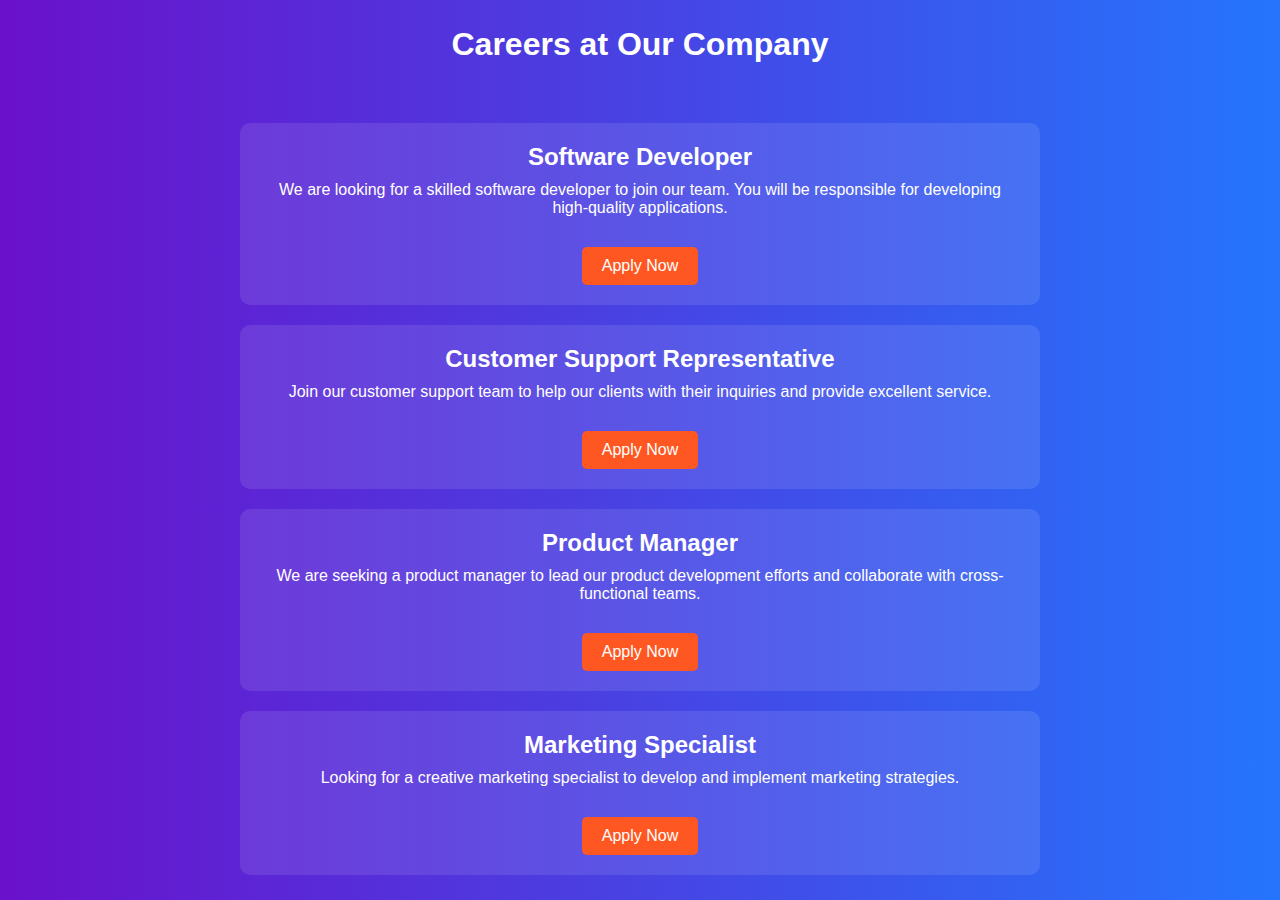
<file: menus/careers.html>
<!DOCTYPE html>
<html lang="en">
<head>
    <meta charset="UTF-8">
    <meta name="viewport" content="width=device-width, initial-scale=1.0">
    <title>Careers at Our Company</title>
    <style>
        body {
            margin: 0;
            font-family: Arial, sans-serif;
            background: linear-gradient(to right, #6a11cb, #2575fc);
            color: white;
            display: flex;
            justify-content: center;
            align-items: center;
            flex-direction: column;
            min-height: 100vh;
            text-align: center;
        }

        h1 {
            margin-bottom: 40px;
        }

        .job-list {
            width: 80%;
            max-width: 800px;
            margin: 0 auto;
        }

        .job {
            background: rgba(255, 255, 255, 0.1);
            border-radius: 10px;
            padding: 20px;
            margin: 20px 0;
            transition: transform 0.3s;
        }

        .job:hover {
            transform: scale(1.05);
        }

        .job-title {
            font-size: 24px;
            font-weight: bold;
        }

        .job-description {
            font-size: 16px;
            margin: 10px 0;
        }

        .apply-button {
            display: inline-block;
            padding: 10px 20px;
            background-color: #ff5722;
            color: white;
            text-decoration: none;
            border-radius: 5px;
            transition: background-color 0.3s;
            margin-top: 20px;
        }

        .apply-button:hover {
            background-color: #e64a19;
        }
    </style>
</head>
<body>
    <h1>Careers at Our Company</h1>
    <div class="job-list">
        <div class="job">
            <div class="job-title">Software Developer</div>
            <div class="job-description">We are looking for a skilled software developer to join our team. You will be responsible for developing high-quality applications.</div>
            <a href="#" class="apply-button">Apply Now</a>
        </div>

        <div class="job">
            <div class="job-title">Customer Support Representative</div>
            <div class="job-description">Join our customer support team to help our clients with their inquiries and provide excellent service.</div>
            <a href="#" class="apply-button">Apply Now</a>
        </div>

        <div class="job">
            <div class="job-title">Product Manager</div>
            <div class="job-description">We are seeking a product manager to lead our product development efforts and collaborate with cross-functional teams.</div>
            <a href="#" class="apply-button">Apply Now</a>
        </div>

        <div class="job">
            <div class="job-title">Marketing Specialist</div>
            <div class="job-description">Looking for a creative marketing specialist to develop and implement marketing strategies.</div>
            <a href="#" class="apply-button">Apply Now</a>
        </div>
    </div>
</body>
</html>
</file>
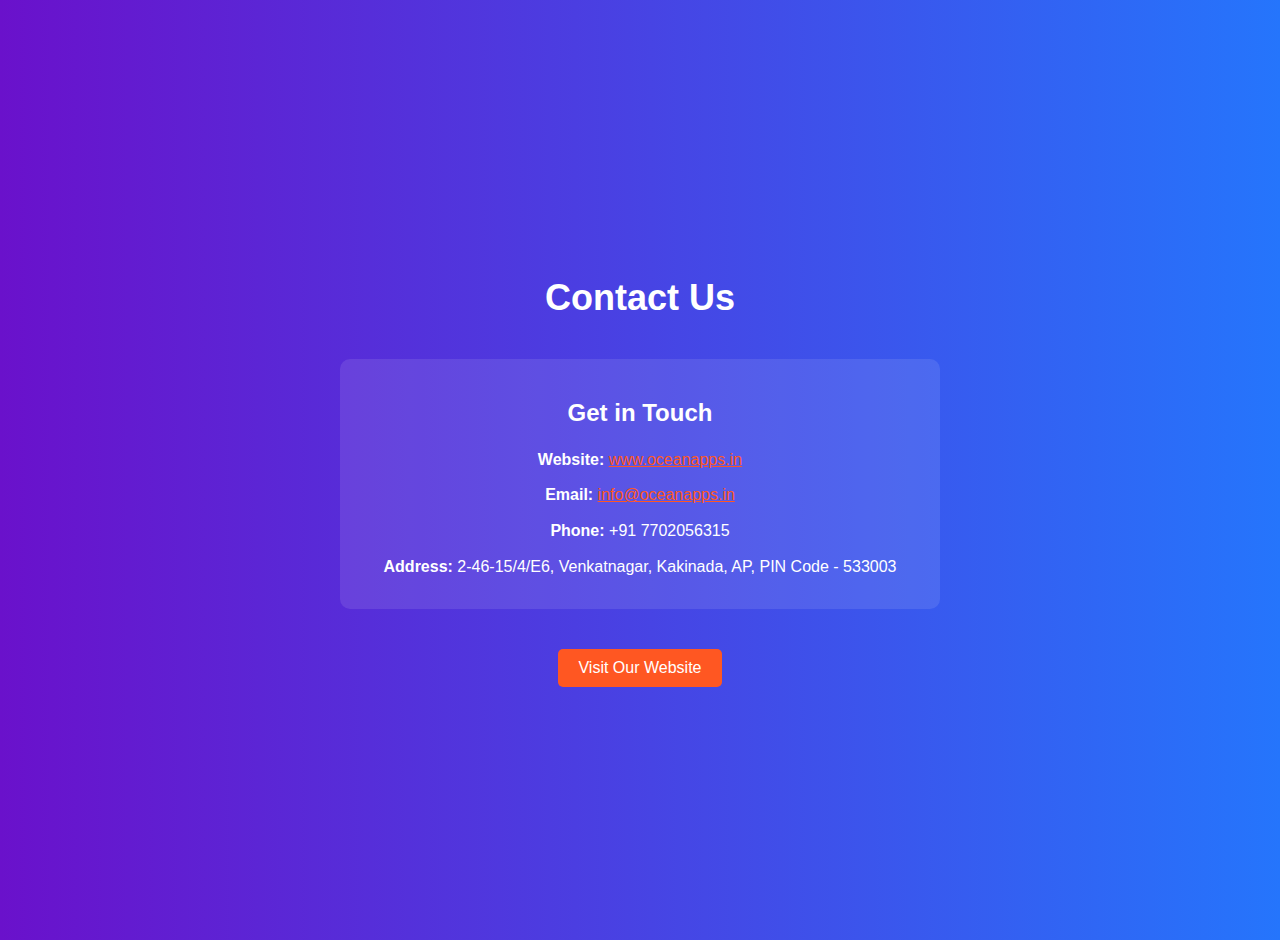
<file: menus/contact.html>
<!DOCTYPE html>
<html lang="en">
<head>
    <meta charset="UTF-8">
    <meta name="viewport" content="width=device-width, initial-scale=1.0">
    <title>Contact Us - Oceanapps</title>
    <style>
        body {
            margin: 0;
            font-family: Arial, sans-serif;
            background: linear-gradient(to right, #6a11cb, #2575fc);
            color: white;
            display: flex;
            justify-content: center;
            align-items: center;
            flex-direction: column;
            min-height: 100vh;
            text-align: center;
            padding: 20px;
        }

        h1 {
            margin-bottom: 20px;
            font-size: 36px;
        }

        .contact-info {
            background: rgba(255, 255, 255, 0.1);
            border-radius: 10px;
            padding: 20px;
            margin: 20px 0;
            max-width: 600px;
            width: 100%;
            box-sizing: border-box;
            transition: transform 0.3s;
        }

        .contact-info:hover {
            transform: scale(1.02);
        }

        p {
            margin: 10px 0;
            line-height: 1.6;
        }

        .apply-button {
            display: inline-block;
            padding: 10px 20px;
            background-color: #ff5722;
            color: white;
            text-decoration: none;
            border-radius: 5px;
            transition: background-color 0.3s;
            margin-top: 20px;
        }

        .apply-button:hover {
            background-color: #e64a19;
        }
    </style>
</head>
<body>
    <h1>Contact Us</h1>
    <div class="contact-info">
        <h2>Get in Touch</h2>
        <p><strong>Website:</strong> <a href="http://www.oceanapps.in" style="color: #ff5722;">www.oceanapps.in</a></p>
        <p><strong>Email:</strong> <a href="mailto:info@oceanapps.in" style="color: #ff5722;">info@oceanapps.in</a></p>
        <p><strong>Phone:</strong> +91 7702056315</p>
        <p><strong>Address:</strong> 2-46-15/4/E6, Venkatnagar, Kakinada, AP, PIN Code - 533003</p>
    </div>
    <a href="http://www.oceanapps.in" class="apply-button">Visit Our Website</a>
</body>
</html>
</file>
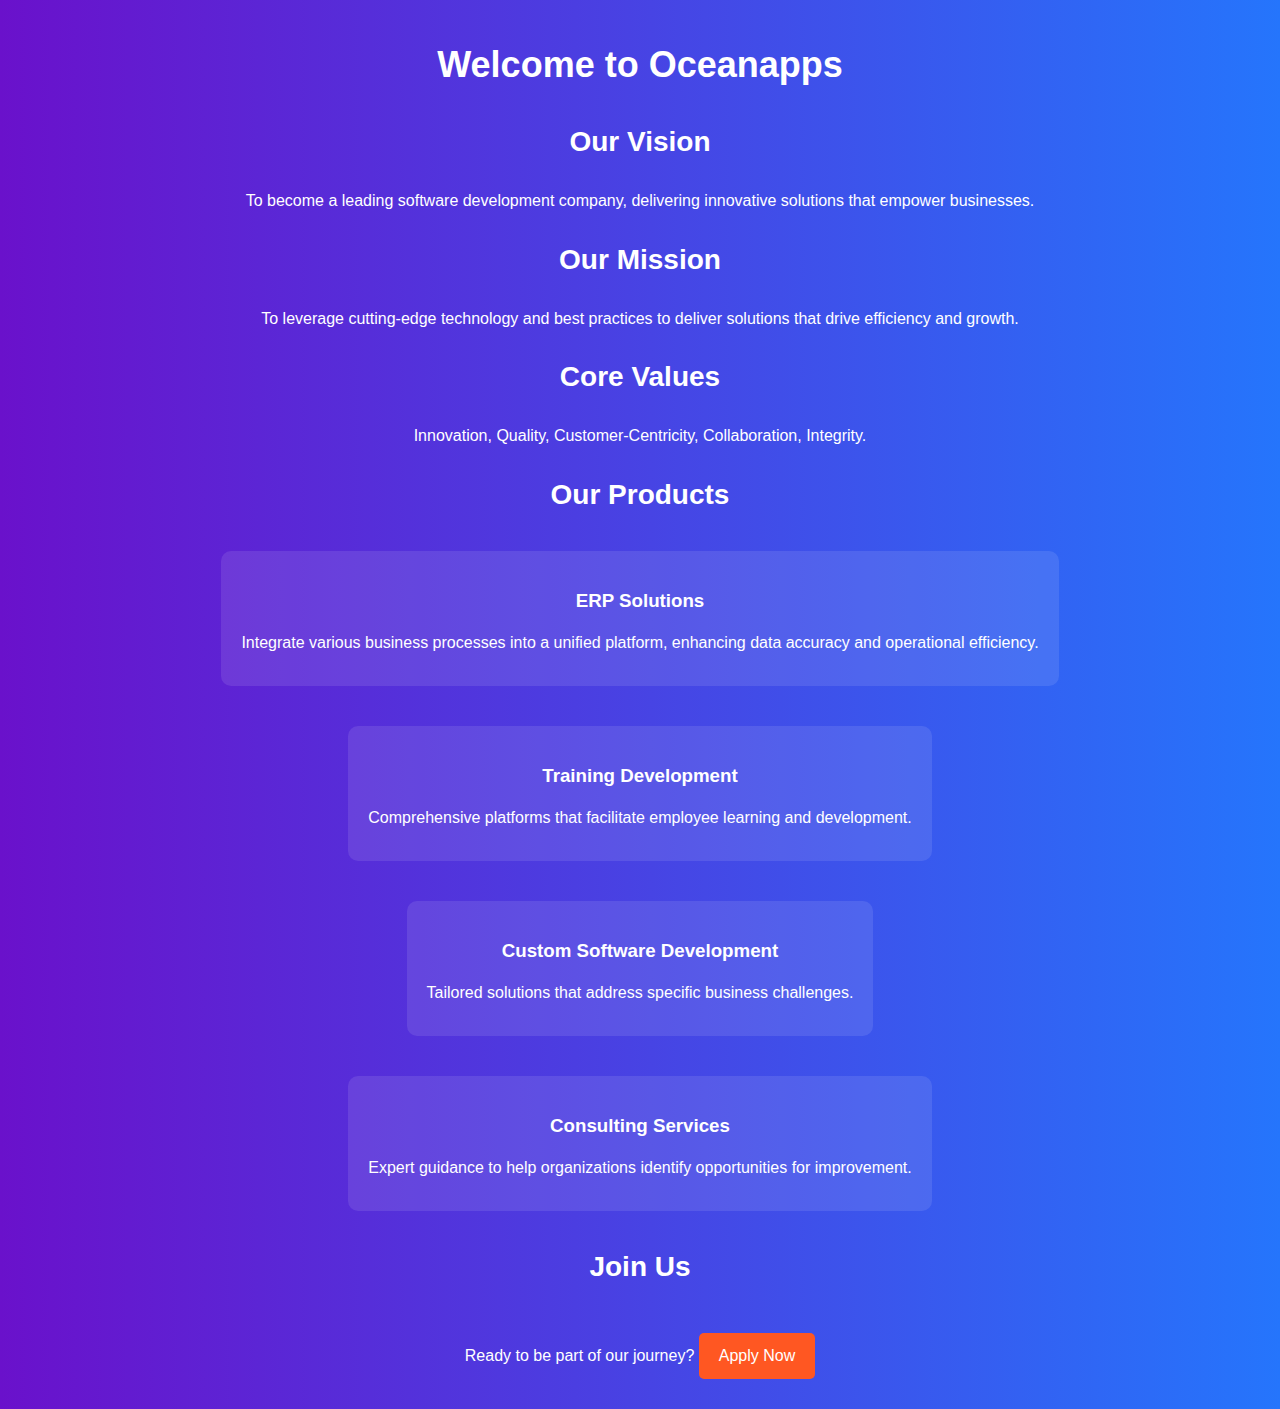
<file: menus/perspective.html>
<!DOCTYPE html>
<html lang="en">
<head>
    <meta charset="UTF-8">
    <meta name="viewport" content="width=device-width, initial-scale=1.0">
    <title>Oceanapps - Software Development Company</title>
    <style>
        body {
            margin: 0;
            font-family: Arial, sans-serif;
            background: linear-gradient(to right, #6a11cb, #2575fc);
            color: white;
            display: flex;
            justify-content: center;
            align-items: center;
            flex-direction: column;
            min-height: 100vh;
            text-align: center;
            padding: 20px;
        }

        h1 {
            margin-bottom: 20px;
            font-size: 36px;
        }

        h2 {
            margin: 20px 0;
            font-size: 28px;
        }

        p {
            margin: 10px 0;
            line-height: 1.6;
        }

        .product {
            background: rgba(255, 255, 255, 0.1);
            border-radius: 10px;
            padding: 20px;
            margin: 20px 0;
            transition: transform 0.3s;
        }

        .product:hover {
            transform: scale(1.05);
        }

        .apply-button {
            display: inline-block;
            padding: 10px 20px;
            background-color: #ff5722;
            color: white;
            text-decoration: none;
            border-radius: 5px;
            transition: background-color 0.3s;
            margin-top: 20px;
        }

        .apply-button:hover {
            background-color: #e64a19;
        }
    </style>
</head>
<body>
    <h1>Welcome to Oceanapps</h1>
    <h2>Our Vision</h2>
    <p>To become a leading software development company, delivering innovative solutions that empower businesses.</p>

    <h2>Our Mission</h2>
    <p>To leverage cutting-edge technology and best practices to deliver solutions that drive efficiency and growth.</p>

    <h2>Core Values</h2>
    <p>Innovation, Quality, Customer-Centricity, Collaboration, Integrity.</p>

    <h2>Our Products</h2>
    <div class="product">
        <h3>ERP Solutions</h3>
        <p>Integrate various business processes into a unified platform, enhancing data accuracy and operational efficiency.</p>
    </div>
    <div class="product">
        <h3>Training Development</h3>
        <p>Comprehensive platforms that facilitate employee learning and development.</p>
    </div>
    <div class="product">
        <h3>Custom Software Development</h3>
        <p>Tailored solutions that address specific business challenges.</p>
    </div>
    <div class="product">
        <h3>Consulting Services</h3>
        <p>Expert guidance to help organizations identify opportunities for improvement.</p>
    </div>

    <h2>Join Us</h2>
    <p>Ready to be part of our journey? <a href="#" class="apply-button">Apply Now</a></p>
</body>
</html>
</file>
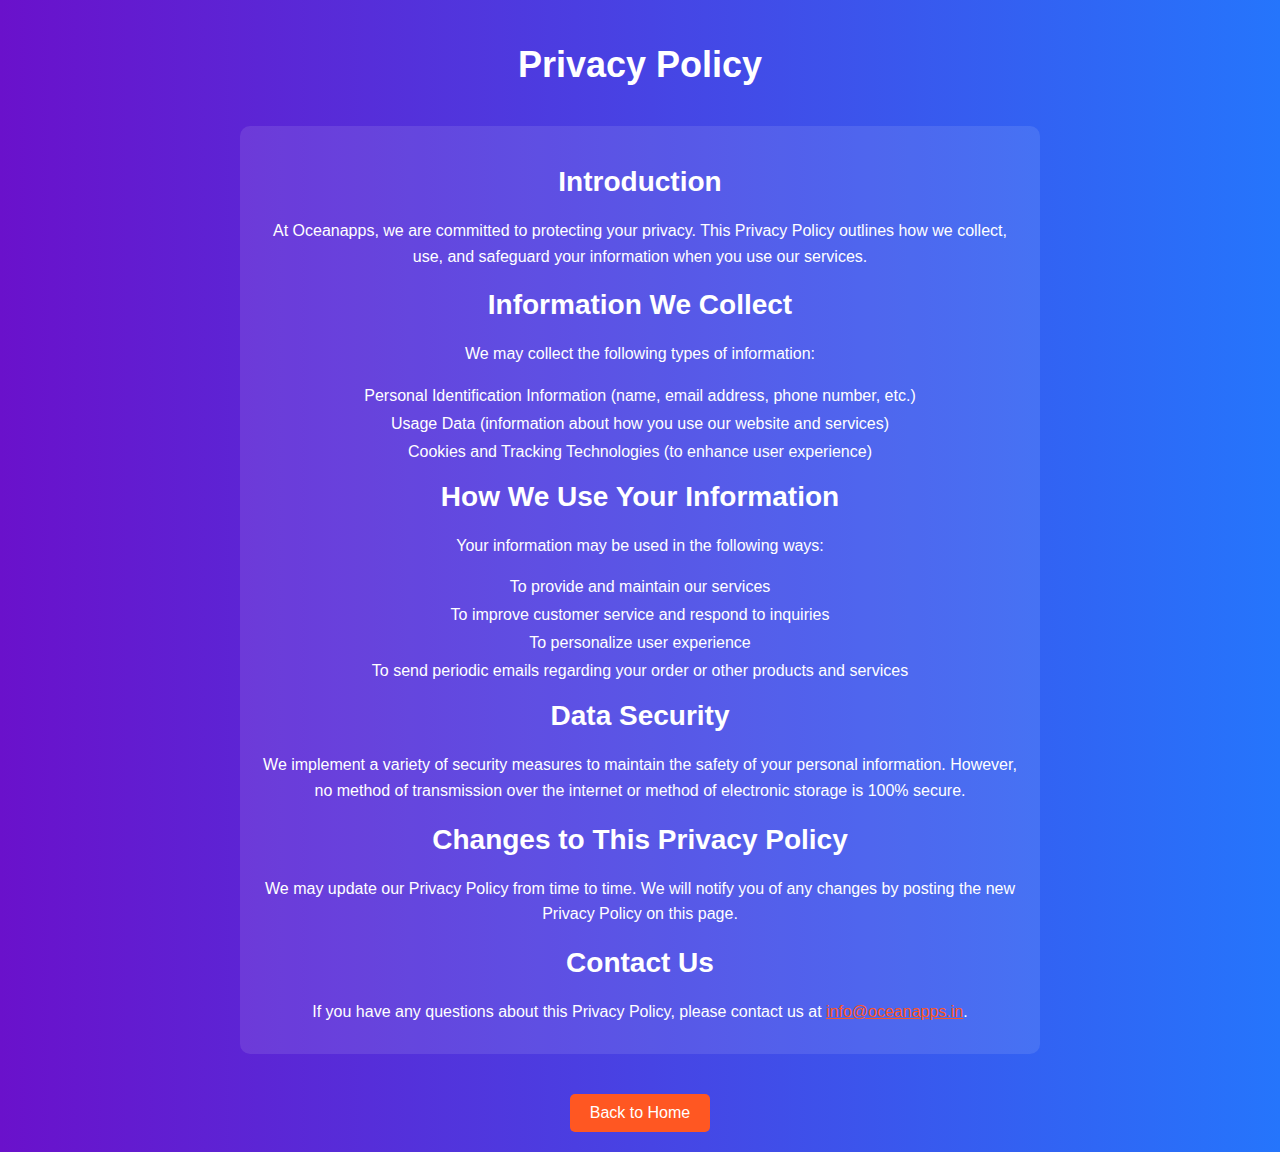
<file: menus/privacy.html>
<!DOCTYPE html>
<html lang="en">
<head>
    <meta charset="UTF-8">
    <meta name="viewport" content="width=device-width, initial-scale=1.0">
    <title>Privacy Policy - Oceanapps</title>
    <style>
        body {
            margin: 0;
            font-family: Arial, sans-serif;
            background: linear-gradient(to right, #6a11cb, #2575fc);
            color: white;
            display: flex;
            justify-content: center;
            align-items: center;
            flex-direction: column;
            min-height: 100vh;
            text-align: center;
            padding: 20px;
        }

        h1 {
            margin-bottom: 20px;
            font-size: 36px;
        }

        .privacy-container {
            background: rgba(255, 255, 255, 0.1);
            border-radius: 10px;
            padding: 20px;
            margin: 20px auto;
            max-width: 800px;
            width: 100%;
            box-sizing: border-box;
            transition: transform 0.3s;
        }

        .privacy-container:hover {
            transform: scale(1.02);
        }

        h2 {
            margin: 20px 0;
            font-size: 28px;
        }

        p {
            margin: 10px 0;
            line-height: 1.6;
        }

        ul {
            list-style-type: none;
            padding: 0;
            margin: 20px 0;
        }

        li {
            margin: 10px 0;
        }

        .back-button {
            display: inline-block;
            padding: 10px 20px;
            background-color: #ff5722;
            color: white;
            text-decoration: none;
            border-radius: 5px;
            transition: background-color 0.3s;
            margin-top: 20px;
        }

        .back-button:hover {
            background-color: #e64a19;
        }
    </style>
</head>
<body>
    <h1>Privacy Policy</h1>
    <div class="privacy-container">
        <h2>Introduction</h2>
        <p>At Oceanapps, we are committed to protecting your privacy. This Privacy Policy outlines how we collect, use, and safeguard your information when you use our services.</p>

        <h2>Information We Collect</h2>
        <p>We may collect the following types of information:</p>
        <ul>
            <li>Personal Identification Information (name, email address, phone number, etc.)</li>
            <li>Usage Data (information about how you use our website and services)</li>
            <li>Cookies and Tracking Technologies (to enhance user experience)</li>
        </ul>

        <h2>How We Use Your Information</h2>
        <p>Your information may be used in the following ways:</p>
        <ul>
            <li>To provide and maintain our services</li>
            <li>To improve customer service and respond to inquiries</li>
            <li>To personalize user experience</li>
            <li>To send periodic emails regarding your order or other products and services</li>
        </ul>

        <h2>Data Security</h2>
        <p>We implement a variety of security measures to maintain the safety of your personal information. However, no method of transmission over the internet or method of electronic storage is 100% secure.</p>

        <h2>Changes to This Privacy Policy</h2>
        <p>We may update our Privacy Policy from time to time. We will notify you of any changes by posting the new Privacy Policy on this page.</p>

        <h2>Contact Us</h2>
        <p>If you have any questions about this Privacy Policy, please contact us at <a href="mailto:info@oceanapps.in" style="color: #ff5722;">info@oceanapps.in</a>.</p>
    </div>
    <a href="http://www.oceanapps.in" class="back-button">Back to Home</a>
</body>
</html>
</file>
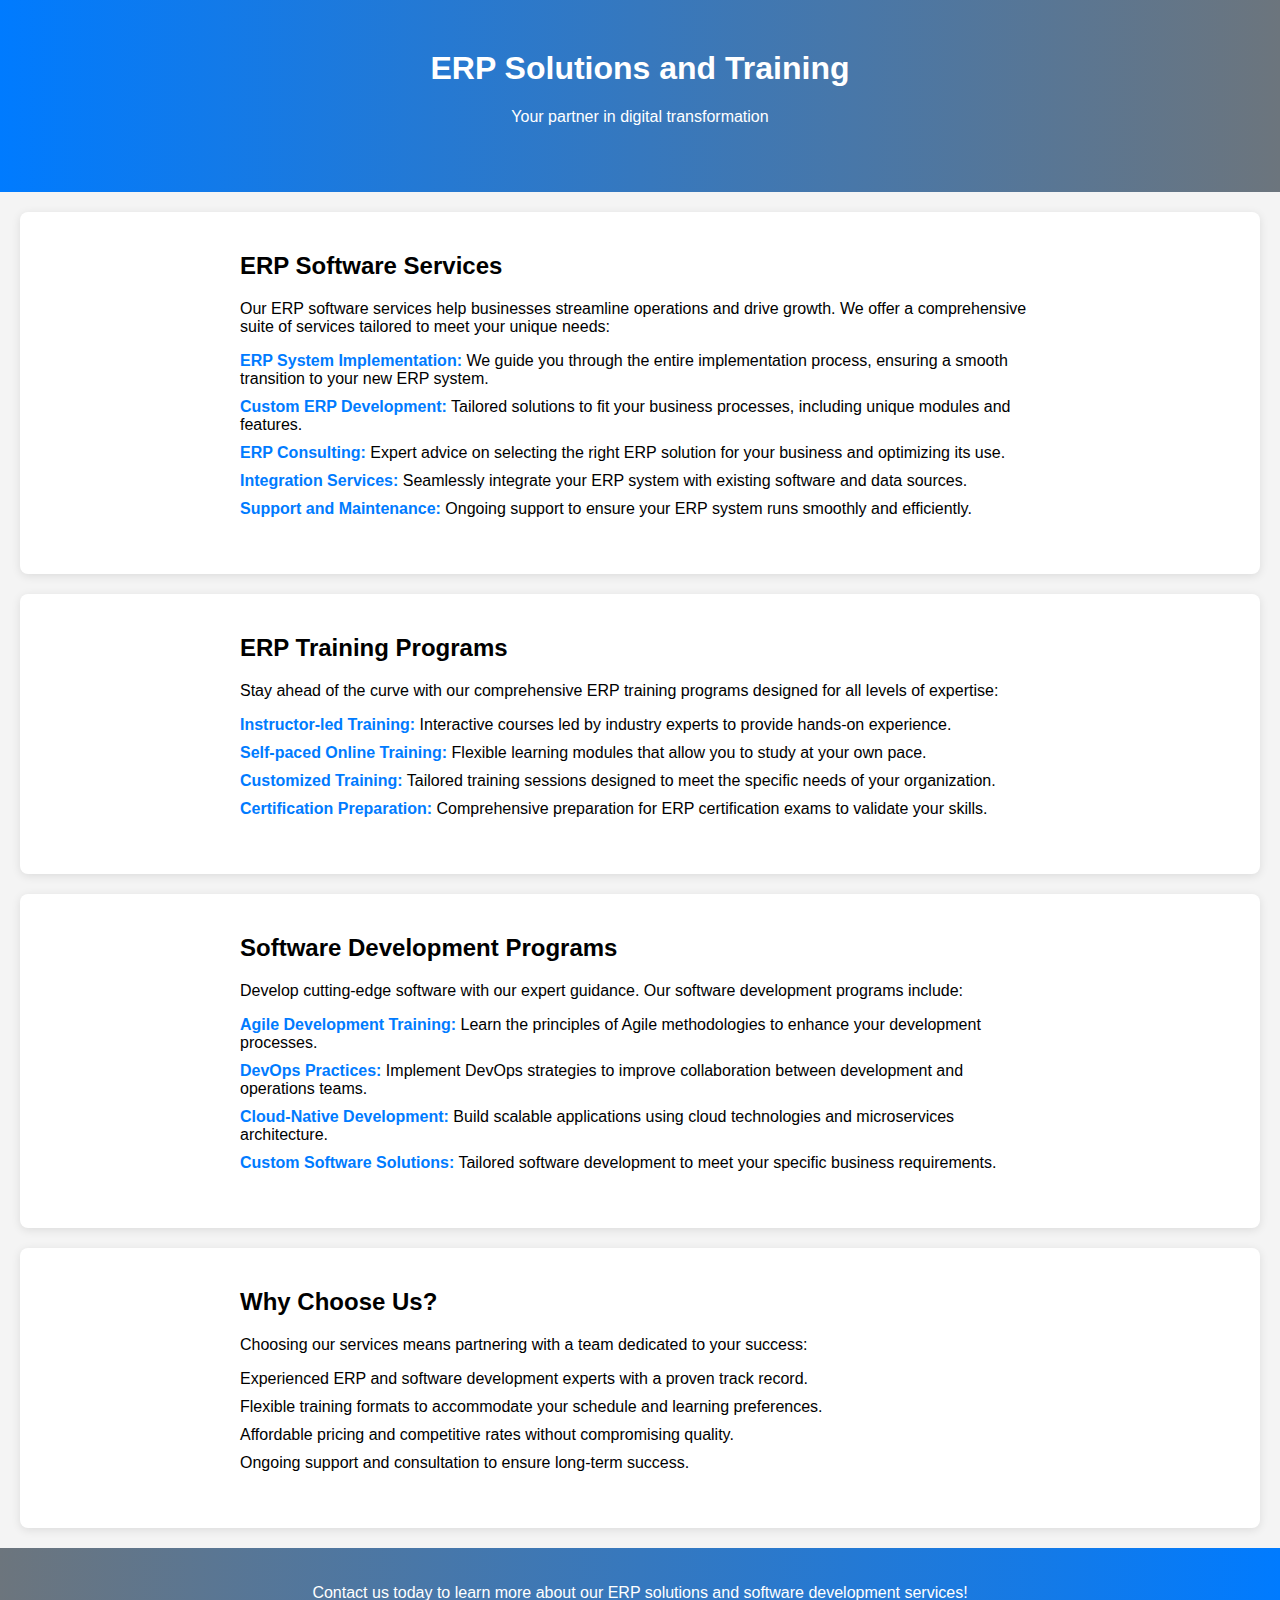
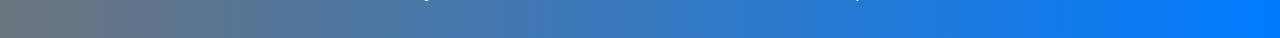
<file: menus/services.html>
<!DOCTYPE html>
<html lang="en">
<head>
  <meta charset="UTF-8">
  <meta name="viewport" content="width=device-width, initial-scale=1.0">
  <title>ERP Solutions and Training</title>
  <style>
    body {
      margin: 0;
      font-family: Arial, sans-serif;
      background-color: #f4f4f4;
    }
    
    header {
      background: linear-gradient(to right, #007bff, #6c757d);
      color: #fff;
      padding: 50px 20px;
      text-align: center;
    }
    
    h1, h2, h3 {
      margin-top: 0;
    }
    
    section {
      padding: 40px 20px;
      background-color: #fff;
      margin: 20px;
      border-radius: 8px;
      box-shadow: 0 2px 10px rgba(0, 0, 0, 0.1);
    }
    
    .container {
      max-width: 800px;
      margin: 0 auto;
    }
    
    ul {
      list-style-type: none;
      padding: 0;
    }
    
    li {
      margin-bottom: 10px;
    }
    
    footer {
      background: linear-gradient(to right, #6c757d, #007bff);
      color: #fff;
      padding: 20px;
      text-align: center;
    }
    
    .highlight {
      color: #007bff;
      font-weight: bold;
    }
  </style>
</head>
<body>
  <header>
    <h1>ERP Solutions and Training</h1>
    <p>Your partner in digital transformation</p>
  </header>
  
  <section>
    <div class="container">
      <h2>ERP Software Services</h2>
      <p>Our ERP software services help businesses streamline operations and drive growth. We offer a comprehensive suite of services tailored to meet your unique needs:</p>
      <ul>
        <li><span class="highlight">ERP System Implementation:</span> We guide you through the entire implementation process, ensuring a smooth transition to your new ERP system.</li>
        <li><span class="highlight">Custom ERP Development:</span> Tailored solutions to fit your business processes, including unique modules and features.</li>
        <li><span class="highlight">ERP Consulting:</span> Expert advice on selecting the right ERP solution for your business and optimizing its use.</li>
        <li><span class="highlight">Integration Services:</span> Seamlessly integrate your ERP system with existing software and data sources.</li>
        <li><span class="highlight">Support and Maintenance:</span> Ongoing support to ensure your ERP system runs smoothly and efficiently.</li>
      </ul>
    </div>
  </section>
  
  <section>
    <div class="container">
      <h2>ERP Training Programs</h2>
      <p>Stay ahead of the curve with our comprehensive ERP training programs designed for all levels of expertise:</p>
      <ul>
        <li><span class="highlight">Instructor-led Training:</span> Interactive courses led by industry experts to provide hands-on experience.</li>
        <li><span class="highlight">Self-paced Online Training:</span> Flexible learning modules that allow you to study at your own pace.</li>
        <li><span class="highlight">Customized Training:</span> Tailored training sessions designed to meet the specific needs of your organization.</li>
        <li><span class="highlight">Certification Preparation:</span> Comprehensive preparation for ERP certification exams to validate your skills.</li>
      </ul>
    </div>
  </section>
  
  <section>
    <div class="container">
      <h2>Software Development Programs</h2>
      <p>Develop cutting-edge software with our expert guidance. Our software development programs include:</p>
      <ul>
        <li><span class="highlight">Agile Development Training:</span> Learn the principles of Agile methodologies to enhance your development processes.</li>
        <li><span class="highlight">DevOps Practices:</span> Implement DevOps strategies to improve collaboration between development and operations teams.</li>
        <li><span class="highlight">Cloud-Native Development:</span> Build scalable applications using cloud technologies and microservices architecture.</li>
        <li><span class="highlight">Custom Software Solutions:</span> Tailored software development to meet your specific business requirements.</li>
      </ul>
    </div>
  </section>
  
  <section>
    <div class="container">
      <h2>Why Choose Us?</h2>
      <p>Choosing our services means partnering with a team dedicated to your success:</p>
      <ul>
        <li>Experienced ERP and software development experts with a proven track record.</li>
        <li>Flexible training formats to accommodate your schedule and learning preferences.</li>
        <li>Affordable pricing and competitive rates without compromising quality.</li>
        <li>Ongoing support and consultation to ensure long-term success.</li>
      </ul>
    </div>
  </section>
  
  <footer>
    <p>Contact us today to learn more about our ERP solutions and software development services!</p>
  </footer>
</body>
</html>
</file>
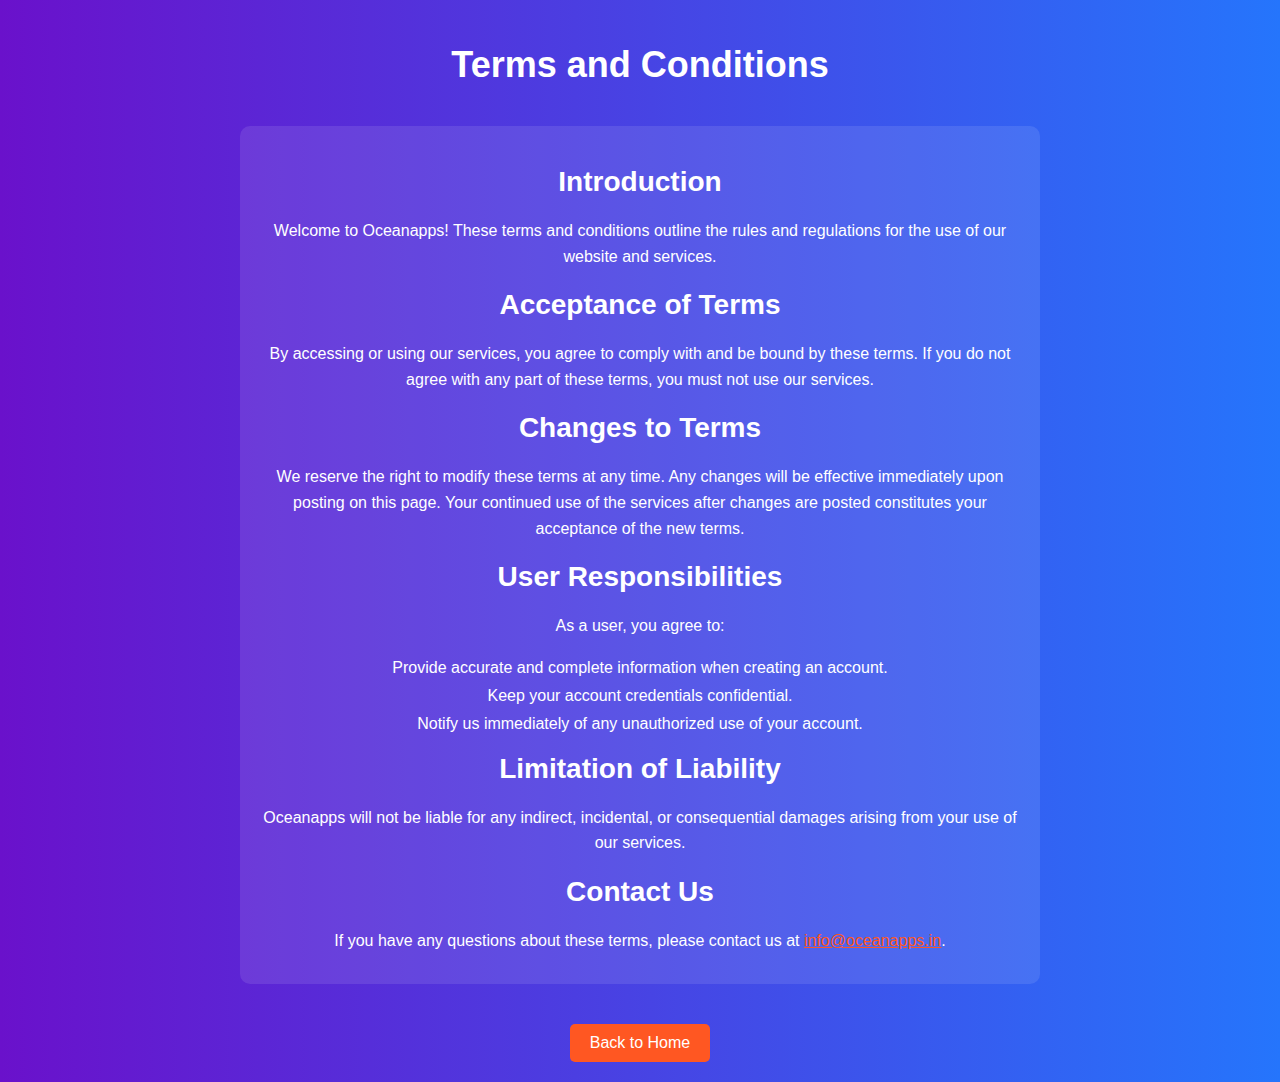
<file: menus/terms.html>
<!DOCTYPE html>
<html lang="en">
<head>
    <meta charset="UTF-8">
    <meta name="viewport" content="width=device-width, initial-scale=1.0">
    <title>Terms and Conditions - Oceanapps</title>
    <style>
        body {
            margin: 0;
            font-family: Arial, sans-serif;
            background: linear-gradient(to right, #6a11cb, #2575fc);
            color: white;
            display: flex;
            justify-content: center;
            align-items: center;
            flex-direction: column;
            min-height: 100vh;
            text-align: center;
            padding: 20px;
        }

        h1 {
            margin-bottom: 20px;
            font-size: 36px;
        }

        .terms-container {
            background: rgba(255, 255, 255, 0.1);
            border-radius: 10px;
            padding: 20px;
            margin: 20px auto;
            max-width: 800px;
            width: 100%;
            box-sizing: border-box;
            transition: transform 0.3s;
        }

        .terms-container:hover {
            transform: scale(1.02);
        }

        h2 {
            margin: 20px 0;
            font-size: 28px;
        }

        p {
            margin: 10px 0;
            line-height: 1.6;
        }

        ul {
            list-style-type: none;
            padding: 0;
            margin: 20px 0;
        }

        li {
            margin: 10px 0;
        }

        .back-button {
            display: inline-block;
            padding: 10px 20px;
            background-color: #ff5722;
            color: white;
            text-decoration: none;
            border-radius: 5px;
            transition: background-color 0.3s;
            margin-top: 20px;
        }

        .back-button:hover {
            background-color: #e64a19;
        }
    </style>
</head>
<body>
    <h1>Terms and Conditions</h1>
    <div class="terms-container">
        <h2>Introduction</h2>
        <p>Welcome to Oceanapps! These terms and conditions outline the rules and regulations for the use of our website and services.</p>

        <h2>Acceptance of Terms</h2>
        <p>By accessing or using our services, you agree to comply with and be bound by these terms. If you do not agree with any part of these terms, you must not use our services.</p>

        <h2>Changes to Terms</h2>
        <p>We reserve the right to modify these terms at any time. Any changes will be effective immediately upon posting on this page. Your continued use of the services after changes are posted constitutes your acceptance of the new terms.</p>

        <h2>User Responsibilities</h2>
        <p>As a user, you agree to:</p>
        <ul>
            <li>Provide accurate and complete information when creating an account.</li>
            <li>Keep your account credentials confidential.</li>
            <li>Notify us immediately of any unauthorized use of your account.</li>
        </ul>

        <h2>Limitation of Liability</h2>
        <p>Oceanapps will not be liable for any indirect, incidental, or consequential damages arising from your use of our services.</p>

        <h2>Contact Us</h2>
        <p>If you have any questions about these terms, please contact us at <a href="mailto:info@oceanapps.in" style="color: #ff5722;">info@oceanapps.in</a>.</p>
    </div>
    <a href="http://www.oceanapps.in" class="back-button">Back to Home</a>
</body>
</html>
</file>
